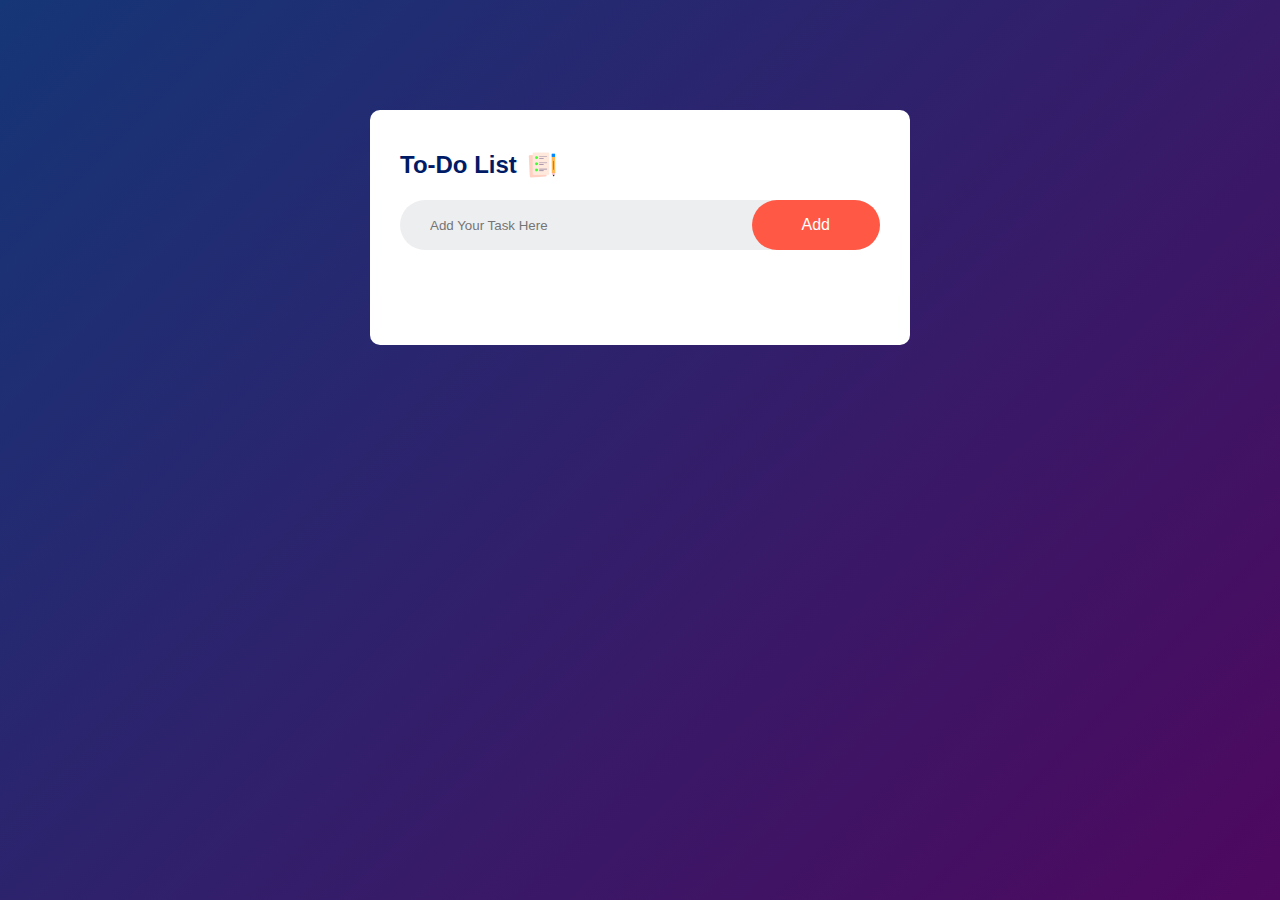
<file: app.html>
<!DOCTYPE html>
<html lang="en">

<head>
    <meta charset="UTF-8">
    <meta name="viewport" content="width=device-width, initial-scale=1.0">
    <title>TO-DO-LIST</title>
    <link rel="stylesheet" href="style.css">
</head>

<body>
    <div class="container">
        <div class="todo-app">
            <h2>To-Do List<img src="images/icon.png"></h2>
            <div class="row">
                <input type="text" id="input-box" placeholder="Add Your Task Here">
                <button onclick="addtask()"> Add</button>
            </div>
            <ul id="list-container">
                <!-- <li class="checked">task 1</li>
                <li>task 2</li>
                <li> task3 </li> -->

            </ul>
        </div>
    </div>

    <script src="app.js"></script>
</body>

</html>
</file>
<file: style.css>
* {
    margin: 0;
    padding: 0;
    font-family: 'poppins', sans-serif;
    box-sizing: border-box;
}

.container {
    width: 100%;
    min-height: 100vh;
    background: linear-gradient(135deg, #153677, #4e085f);
    padding: 10px;
}

.todo-app {
    width: 100%;
    max-width: 540px;
    background: #fff;
    margin: 100px auto 20px;
    padding: 40px 30px 70px;
    border-radius: 10px;
}

.todo-app h2 {
    color: #001b65;
    display: flex;
    align-items: center;
    margin-bottom: 20px;
}

.todo-app h2 img {
    width: 30px;
    margin-left: 10px;
}

.row {
    display: flex;
    align-items: center;
    justify-content: space-between;
    background: #edeef0;
    border-radius: 30px;
    padding-left: 20px;
    margin-bottom: 25px;

}

input {
    flex: 1;
    border: none;
    outline: none;
    background: transparent;
    padding: 10px;
    font-weight: 14px;

}

button {
    border: none;
    outline: none;
    padding: 16px 50px;
    background: #ff5945;
    color: #fff;
    font-size: 16px;
    cursor: pointer;
    border-radius: 40px;

}

ul li {
    list-style: none;
    font-size: 17px;
    padding: 12px 8px 12px 50px;
    user-select: none;
    cursor: pointer;
    position: relative;
}

ul li::before {
    content: '';
    position: absolute;
    height: 28px;
    width: 28px;
    border-radius: 50%;
    background-image: url(images/unchecked.png);
    background-size: cover;
    background-position: center;
    top: 12px;
    left: 8px;
}

ul li.checked {
    color: #121010;
    text-decoration: line-through;

}

ul li.checked::before {
    background-image: url(images/checked.png);
}

ul li span {
    position: absolute;
    right: 0;
    top: 5px;
    width: 40px;
    height: 40px;
    font-size: 22px;
    color: #555;
    line-height: 40px;
    text-align: center;

}

ul li span:hover {
    background: #efd9d9;
    border-radius: 30px;
}
</file>
